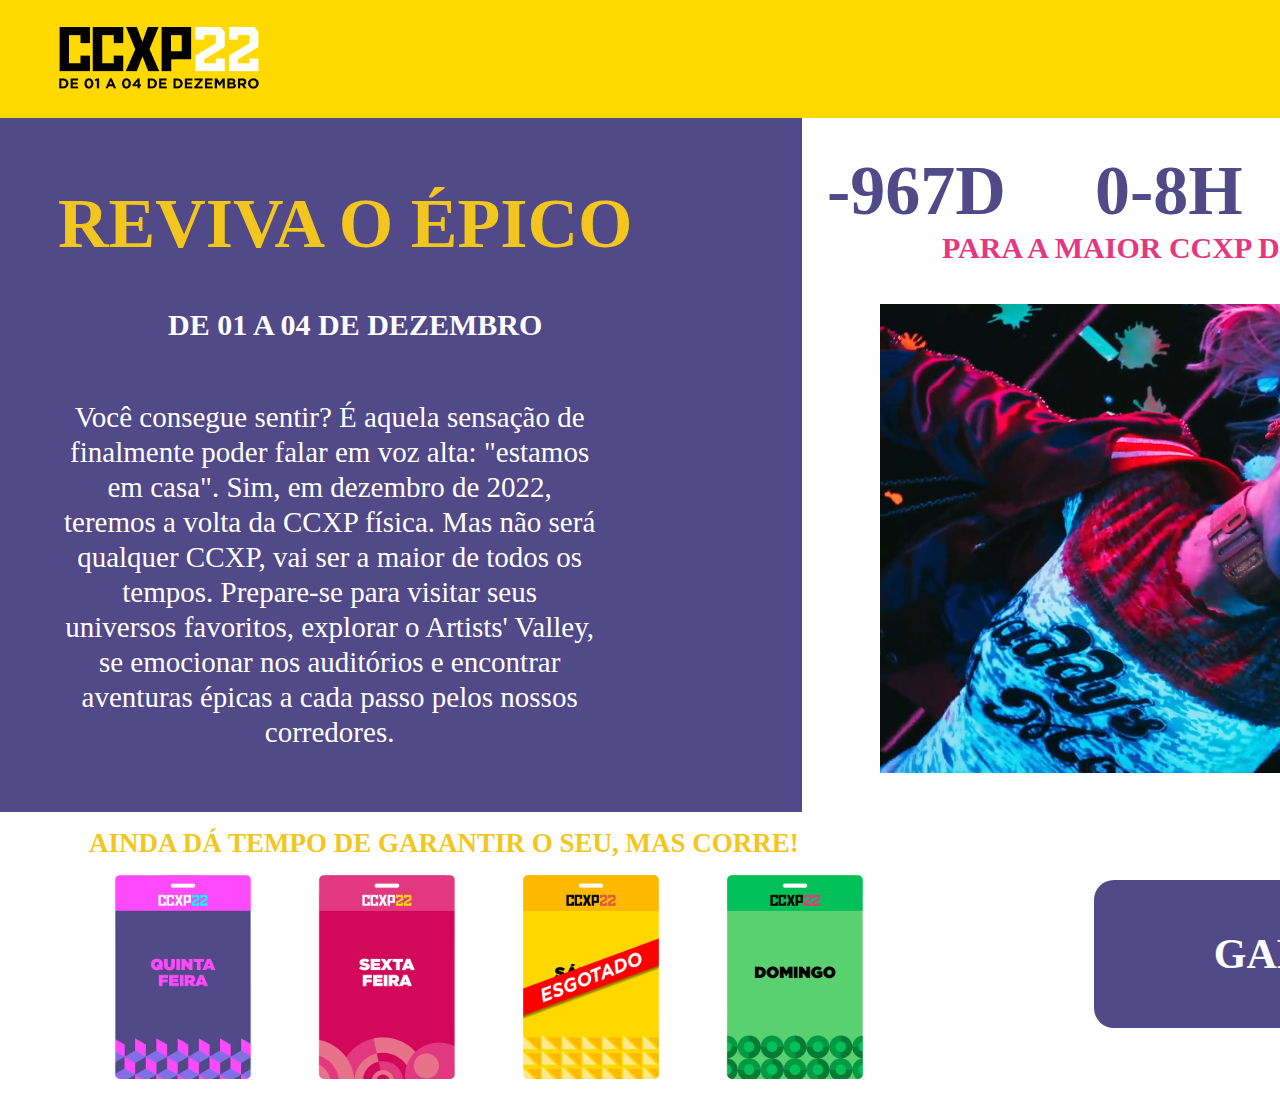
<file: Index.html>
<!DOCTYPE html>
<html lang="pt-br">
<head>
    <meta charset="UTF-8">
    <meta http-equiv="X-UA-Compatible" content="IE=edge">
    <meta name="viewport" content="width=device-width, initial-scale=1.0">
    <title> CCXP </title>
    <link rel="stylesheet" href="Style.css">
</head>
<body>
    <header>
        <img id="ccxp" src="Imagens/ccxp 2 1.svg">
    </header>
    <section class="colunas">
    <div id="blckrox">
        <div>
            <h1 id="titt">REVIVA O ÉPICO</h1>

            <h3 id="subtt">DE 01 A 04 DE DEZEMBRO</h3>
        </div>
        <div>
            <p id="texto">
                Você consegue sentir? É aquela sensação de <br>
                finalmente poder falar em voz alta: "estamos <br> 
                em casa". Sim, em dezembro de 2022, <br>
                teremos a volta da CCXP física. Mas não será <br>
                qualquer CCXP, vai ser a maior de todos os<br> 
                tempos. Prepare-se para visitar seus <br>
                universos favoritos, explorar o Artists' Valley, <br> 
                se emocionar nos auditórios e encontrar <br> 
                aventuras épicas a cada passo pelos nossos <br>
                corredores.
            </p>
        </div>

    </div>
    
        <div>
            <h1 id="dia"> 00 </h1>
            <h1 id="hora"> 00 </h1>
            <h1 id="minuto"> 00 </h1>
            <h1 id="segundo"> 00 </h1>
            <p id="msgvid"> PARA A MAIOR CCXP DE TODOS OS TEMPOS</p>
            <video autoplay loop muted ><source src="Video/Arlequina.mp4" type="video/mp4"></video>
            <section >
                <h3 id="msging"> AINDA DÁ TEMPO DE GARANTIR O SEU, MAS CORRE! </h3>
                <ul>
                    <li><img class="ingressos" id="ing1" src="Imagens/image 5.svg"></li>
                    <li><img class="ingressos" id="ing2" src="Imagens/image 3.svg"></li>
                    <li><img class="ingressos" id="ing3" src="Imagens/image 2.svg"></li>
                    <li><img class="ingressos" id="ing4" src="Imagens/image 4.svg"></li>
                </ul>
                <button > GARANTA O SEU! </button>
            </section>
        </div>
    </section>
    <script src="Script.js"></script>
</body>
</html>
</file>
<file: Style.css>
*{
    font-family: 'Verdana';
    color: black;
    font-style: normal;
    margin: 0;
    height: 500px;
    color: #ffffff;
}
header {
    width: 100%;
    height: 118px;
    background: #FFD900;
}
#ccxp {
    padding: 27px 0px 0px 58px;
    width: 202px;
    height: 63px;
}
#blckrox {
    width: 802px;
    height: 694px;
    background-color: #514988;
}
.colunas {
    display: grid;
    grid-auto-flow: column;
}
#titt {
    position: absolute;
    width: 676px;
    height: 149px;
    left: 58px;
    top: 149px;
    font-weight: 700;
    font-size: 70px;
    line-height: 85px;
    display: flex;
    align-items: center;
    text-align: center;
    color: #F3C61F;
}
#subtt {
    position: absolute;
    width: 676px;
    height: 149px;
    left: 168px;
    top: 250px;
    font-weight: 700;
    font-size: 30px;
    line-height: 85px;
    display: flex;
    align-items: center;
    text-align: center;
    
}
#texto {
    position: absolute;
    width: 678px;
    height: 350px;
    left: 64px;
    top: 400px;

    font-weight: 400;
    font-size: 29px;
    line-height: 35px;
    display: flex;
    align-items: center;
    text-align: center;
}
#dia { 
    position: absolute;
    width: 239px;
    height: 175px;
    left: 802px;
    top: 103px;
    font-weight: 700;
    font-size: 70px;
    line-height: 85px;
    display: flex;
    align-items: center;
    text-align: center;
    color: #514988;
    padding: 0px 0px 0px 25px;
}
#hora {
    position: absolute;
    width: 270px;
    height: 175px;
    left: 1050px;
    top: 103px;
    font-weight: 700;
    font-size: 70px;
    line-height: 85px;
    display: flex;
    align-items: center;
    text-align: center;
    color: #514988;
    padding: 0px 0px 0px 45px;
}
#minuto{
    position: absolute;
    width: 270px;
    height: 175px;
    left: 1300px;
    top: 103px;
    font-weight: 700;
    font-size: 70px;
    line-height: 85px;
    display: flex;
    align-items: center;
    text-align: center;
    color: #514988;
    padding: 0px 0px 0px 40px;
} 
#segundo{
    position: absolute;
    width: 239px;
    height: 175px;
    left: 1530px;
    top: 103px;
    font-weight: 700;
    font-size: 70px;
    line-height: 85px;
    display: flex;
    align-items: center;
    text-align: center;
    color: #514988;
    padding: 0px 0px 0px 40px;
}
#msgvid {
    font-weight: 700;
    color: #E33881;
    font-size: 30px;
    line-height: 36px;
    text-align: center;
    position: absolute;
    width: 741px;
    height: 36px;
    left: 942px;
    top: 230px;
    display: flex;
    align-items: center;
    text-align: center;
    color: #E33881;
}
#msging {
    position: absolute;
    width: 800px;
    height: 33px;
    left: 89px;
    top: 827px;

    font-family: 'Verdana';
    font-style: normal;
    font-weight: 700;
    font-size: 27px;
    line-height: 33px;

    display: flex;
    align-items: center;
    text-align: center;

    color: #F3C61F;
}
ul {
    list-style-type: none;
    display: flex;
}
li {
    display: flex;
    text-align: center;
    width: 204px;
    height: 204px;
    font-family: 'Raleway';
    font-size: 36px;
}
#ing1 {
    position: absolute;
    width: 204px;
    height: 204px;
    left: 81px;
    top: 875px;
}
#ing2 {
    position: absolute;
    width: 204px;
    height: 204px;
    left: 285px;
    top: 875px;
}
#ing3 {
    position: absolute;
    width: 204px;
    height: 204px;
    left: 489px;
    top: 875px;
}
#ing4 {
    position: absolute;
    width: 204px;
    height: 204px;
    left: 693px;
    top: 875px;
}
video{
    position: absolute;
    width: 880px;
    height: 510px;
    left: 880px;
    top: 284px;
    
}
button {
    display: block;
    font-size: 42px;
    border:0;
    
    background-color: #514988;
    border-radius: 20px;
    font-weight: bold;
    transition: all ease 0.3s;
    position: absolute;
    width: 596px;
    height: 148px;
    left: 1094px;
    top: 880px;
}
button:hover {
    background-color: #F3C61F;
}
</file>
